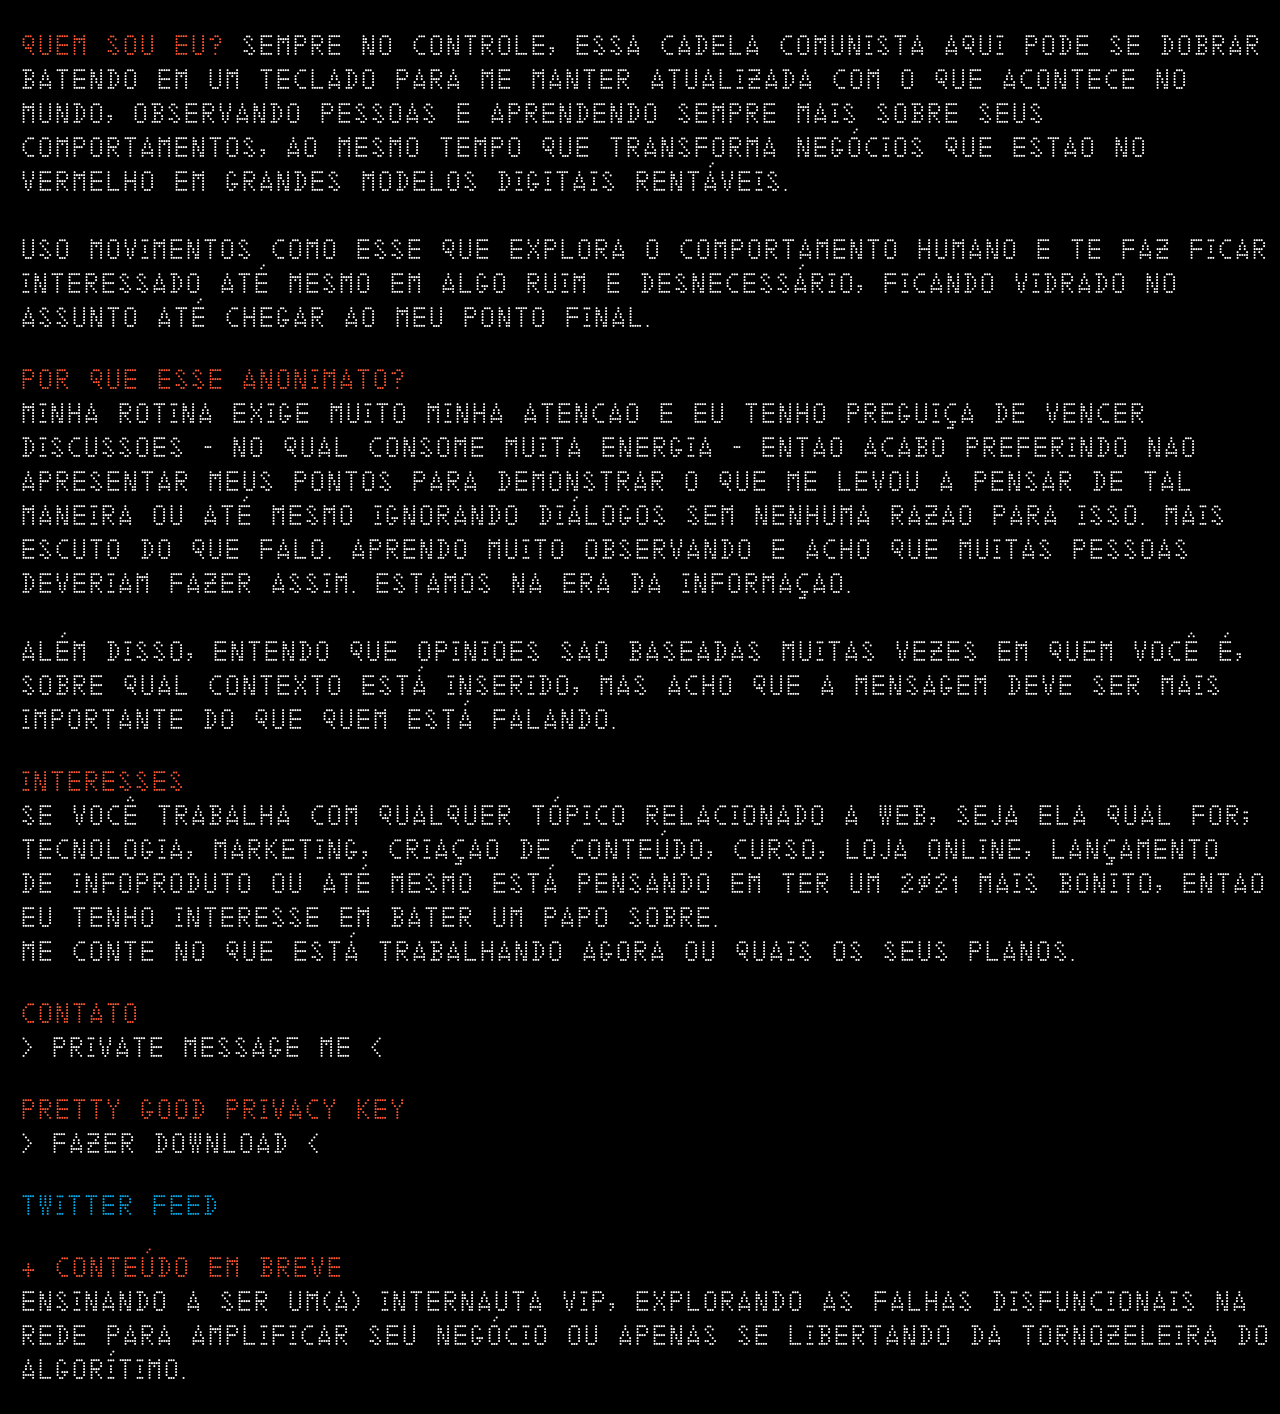
<file: index.html>
<!DOCTYPE html PUBLIC "-//W3C//DTD XHTML 1.0 Transitional//EN" "http://www.w3.org/TR/xhtml1/DTD/xhtml1-transitional.dtd">
<html xmlns="http://www.w3.org/1999/xhtml">
<head>
<meta http-equiv="Content-Type" content="text/html; charset=UTF-8" />
<title>CIDADÃO NÃO. INTERNAUTA! Internauta VIP.</title>
<style type="text/css">



html {
		background: #000;
}

@font-face {
  font-family: 'LincolnMITRE-LM5x7';
  src: url('LincolnMITRE-LM5x7.otf') format('opentype');
}

body {
	font: 100% 'LincolnMITRE-LM5x7', Verdana, Arial, Helvetica, sans-serif;
	background: #000;
	margin: 0; /* it's good practice to zero the margin and padding of the body element to account for differing browser defaults */
	margin-right: 10px;
	text-align: center; /* this centers the container in IE 5* browsers. The text is then set to the left aligned default in the #container selector */
	color: #000000;
	text-decoration: none;
	font-style: normal;
	font-variant: normal;
	margin-left: 20px;
	margin-top: 10px;
	background-image: url();
	background-color: #000;
	background-repeat: no-repeat;
}

.thrColLiq #container {
  width: 90%;  /* this will create a container 80% of the browser width */
  background: #FFFFFF;
  margin: 0 auto; /* the auto margins (in conjunction with a width) center the page */
  border: 0px solid #000000;
  text-align: left; /* this overrides the text-align: center on the body element. */
}
/* Tips for sidebars:
1. Since we are working in percentages, it's best not to use side padding on the sidebars. It will be added to the width for standards compliant browsers creating an unknown actual width.
2. Space between the side of the div and the elements within it can be created by placing a left and right margin on those elements as seen in the ".thrColLiq #sidebar1 p" rule.
3. Since Explorer calculates widths after the parent element is rendered, you may occasionally run into unexplained bugs with percentage-based columns. If you need more predictable results, you may choose to change to pixel sized columns.
*/
.thrColLiq #sidebar1 {
	float: left; /* this element must precede in the source order any element you would like it be positioned next to */
	width: 100%; /* the background color will be displayed for the length of the content in the column, but no further */
	padding: 1px 0; /* top and bottom padding create visual space within this div  */
}
.thrColLiq #sidebar1 p, .thrColLiq #sidebar1 h3, .thrColLiq #sidebar2 p, .thrColLiq #sidebar2 h3 {
  margin-left: 5px; /* the left and right margin should be given to every element that will be placed in the side columns */
  margin-right: 5px;
}
/* Tips for mainContent:
1. the space between the mainContent and sidebars is created with the left and right margins on the mainContent div.
2. to avoid float drop at a supported minimum 800 x 600 resolution, elements within the mainContent div should be 300px or smaller (this includes images).
3. in the Internet Explorer Conditional Comment below, the zoom property is used to give the mainContent "hasLayout." This avoids several IE-specific bugs.
*/
.thrColLiq #mainContent {
  margin: 0 24% 0 23.5%; /* the right and left margins on this div element creates the two outer columns on the sides of the page. No matter how much content the sidebar divs contain, the column space will remain. You can remove this margin if you want the #mainContent div's text to fill the sidebar spaces when the content in each sidebar ends. */
}
/* Miscellaneous classes for reuse */
.fltrt { /* this class can be used to float an element right in your page. The floated element must precede the element it should be next to on the page. */
  float: right;
  margin-left: 4px;
}
.fltlft { /* this class can be used to float an element left in your page The floated element must precede the element it should be next to on the page. */
  float: left;
  margin-right: 4px;
}
.clearfloat { /* this class should be placed on a div or break element and should be the final element before the close of a container that should fully contain its child floats */
  clear: both;
  height: 0;
  font-size: 1px;
  line-height: 0px;
}
.style20 {	font-family: 'LincolnMITRE-LM5x7', Verdana, Arial, Helvetica, sans-serif;
	font-size: 28px;
}
.style24 {font-family: 'LincolnMITRE-LM5x7', "Courier New", Courier, monospace; font-size: 12px; font-style: normal; }
.style30 {color: #ffffff}
.style23 {
	color: #00aced;
	text-decoration: none;
	line-height: normal;
}
.style31 {
	color: #FFFFFF
}
.style33 {
  color: #FF5733;
}
.style231 {	color: #FFFFFF;
	text-decoration: none;
	font-family: 'LincolnMITRE-LM5x7', Verdana, Arial, Helvetica, sans-serif !important;
}
-->
</style><!--[if IE]>
<style type="text/css">
/* place css fixes for all versions of IE in this conditional comment */
.thrColLiq #sidebar2, .thrColLiq #sidebar1 { padding-top: 10px; }
.thrColLiq #mainContent { zoom: 1; padding-top: 5px; }
/* the above proprietary zoom property gives IE the hasLayout it needs to avoid several bugs */
</style>
<![endif]-->

<!-- Matomo -->
<script type="text/javascript">
  var _paq = window._paq = window._paq || [];
  /* tracker methods like "setCustomDimension" should be called before "trackPageView" */
  _paq.push(['trackPageView']);
  _paq.push(['enableLinkTracking']);
  (function() {
    var u="https://internautavip.matomo.cloud/";
    _paq.push(['setTrackerUrl', u+'matomo.php']);
    _paq.push(['setSiteId', '1']);
    var d=document, g=d.createElement('script'), s=d.getElementsByTagName('script')[0];
    g.type='text/javascript'; g.async=true; g.src='//cdn.matomo.cloud/internautavip.matomo.cloud/matomo.js'; s.parentNode.insertBefore(g,s);
  })();
</script>
<!-- End Matomo Code -->


</head>

<body class="thrColLiq">
<p align="left" class="style20 style30"><span class="style33">quem sou eu?</span> Sempre no controle, essa cadela comunista aqui pode se dobrar batendo em um teclado para me manter atualizada com o que acontece no mundo, observando pessoas e aprendendo sempre mais sobre seus comportamentos, ao mesmo tempo que
transforma negócios que estao no vermelho em grandes modelos digitais rentáveis. <br>
<br> Uso movimentos como esse que explora o comportamento humano e te faz ficar interessado até mesmo em algo ruim e desnecessário, ficando vidrado no assunto até chegar ao meu ponto final.</p>

	<p align="left" class="style20 style30"><span class="style33">Por que esse anonimato?</span><br />
	  Minha rotina exige muito minha atencao e eu tenho preguiça de vencer discussoes - no qual consome muita energia - entao acabo preferindo nao apresentar meus pontos para demonstrar o que me levou a pensar de tal maneira ou até mesmo ignorando diálogos sem nenhuma razao para isso. Mais escuto do que falo. Aprendo muito observando e acho que muitas pessoas deveriam fazer assim. Estamos na era da informaçao.<br>
	<br> Além disso, entendo que opinioes sao baseadas muitas vezes em quem você é, sobre qual contexto está inserido, mas acho que a mensagem deve ser mais importante do que quem está falando. </p>

	<p align="left" class="style20 style30"><span class="style33">Interesses</span><br />
		se você trabalha com qualquer tópico relacionado a web, seja ela qual for; tecnologia, marketing, criaçao de conteúdo, curso, loja online, lançamento de infoproduto ou até mesmo está pensando em ter um 2021 mais bonito, entao eu tenho interesse em bater um papo sobre.
	<br> Me conte no que está trabalhando agora ou quais os seus planos.

<p align="left" class="style20 style30"><span class="style33">contato</span><br />
	<a
	  href="#" style="text-decoration: none; color: inherit;"
	  data-contact="aW50ZXJuYXV0YS52aXBAcG0ubWUK"
	  data-subj="ZnJvbSBUV0lUVEVSCg=="
	  onfocus="this.href = 'mailto:' + atob(this.dataset.contact) + '?subject=' + atob(this.dataset.subj || '')"
	  >
	  > private message me <
	</a></p>

<p align="left" class="style20 style30"><span class="style33">Pretty Good Privacy Key</span> <br />
  <a href="pgp-vip.asc" style="text-decoration: none; color: inherit;" target="_blank">
		> fazer download <
  </a></p>
<p align="left" class="style20 style30"><span class="style31"><a href="https://twitter.com/internauta_vip" target="_blank" class="style23">twitter feed </a></span><br />
</p>
<p align="left" class="style20 style30"><span class="style33"><span class="style33">+</span> conteúdo em breve</span><br />

  ensinando a ser um(a) internauta vip, explorando as falhas disfuncionais na rede para amplificar seu negócio ou apenas se libertando da tornozeleira do algorítimo.</p>


</body>
</html>
</file>
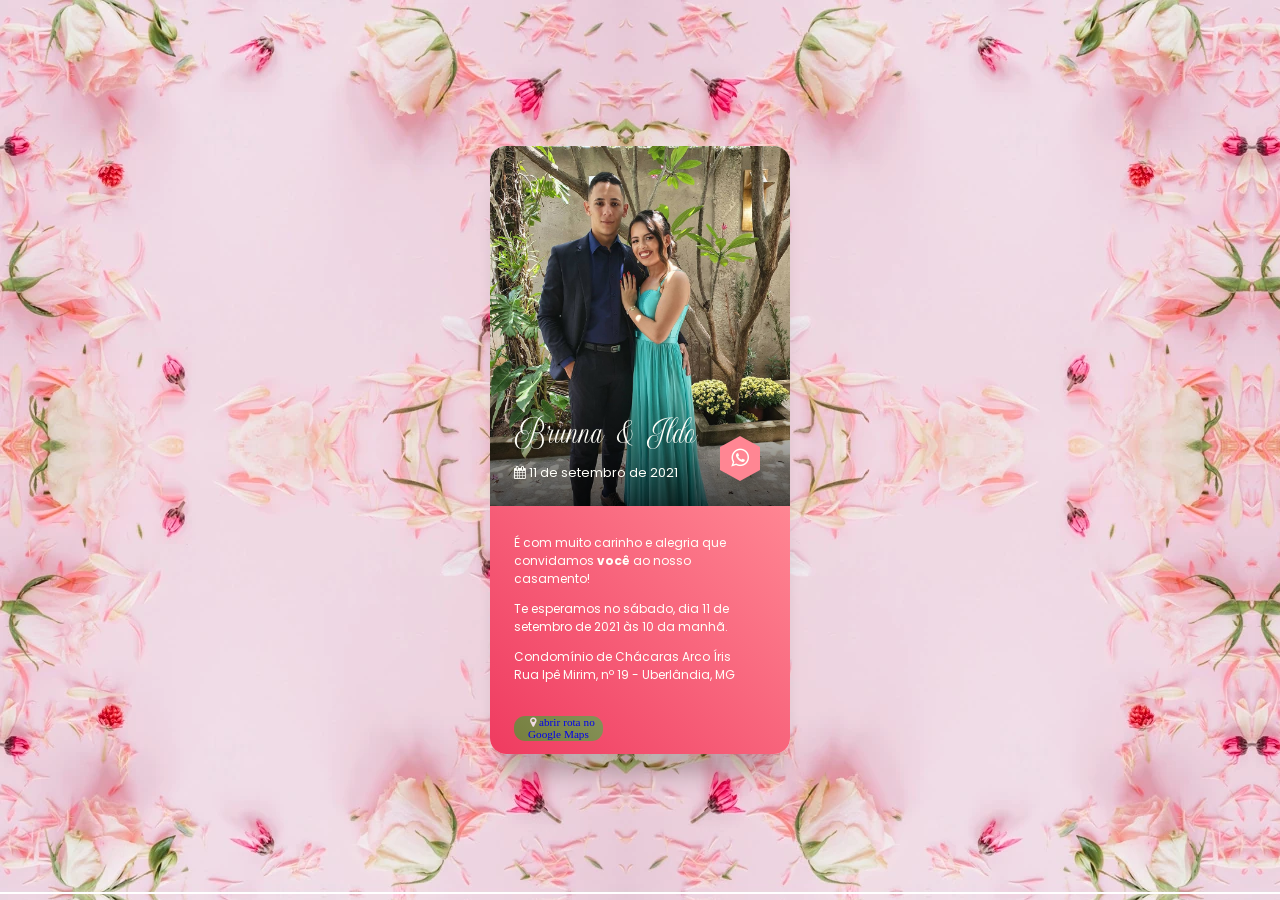
<file: brunnaildo/index.html>
<!DOCTYPE html>
<html lang="en" >
<head>
  <meta charset="UTF-8">
  <title>Brunna & Ildo</title>
  <link rel="stylesheet" href="./style.css">

</head>
<body>
<!-- partial:index.partial.html -->
<!DOCTYPE html>
<html lang="en" >
<meta name="viewport" content="width=device-width, initial-scale=1">

<head>
  <meta property="og:title" content="Brunna & Ildo" />
<meta property="og:type" content="VCard" />
<meta property="og:image" content="ss.webp" />
  <meta charset="UTF-8">
  <title>Brunna & Ildo</title>
  <link href="https://stackpath.bootstrapcdn.com/font-awesome/4.7.0/css/font-awesome.min.css" rel="stylesheet" integrity="sha384-wvfXpqpZZVQGK6TAh5PVlGOfQNHSoD2xbE+QkPxCAFlNEevoEH3Sl0sibVcOQVnN" crossorigin="anonymous">
      <link rel="stylesheet" href="./style.css" >

</head>
<body>
<div class="card">
  <div class="top">


    <div class="text">
      <div class="name-wrapper">
        <div class="name">Brunna & Ildo</div>
      </div>
      <div class="title" >
        <span class="fa fa-calendar"></span> 11 de setembro de 2021
      </div>
    </div>
    <button class="like">
      <div class="hexagon">
	<i onclick="window.location.href = 'https://wa.me/5534991770310?&text=Olá!%20Eu%20busco%20a%20seguinte%20informação%20sobre%20o%20casamento%20da%20Brunna%20e%20do%20Ildo:%20' ;" class="fa fa-whatsapp"></i> <!-- style="color:#25d366" -->
	</div>
    </button>
  </div>
  <div class="bottom">
    <div class="desc">
      <p>É com muito carinho e alegria que convidamos <b>você</b> ao nosso casamento!</p>
<p>Te esperamos no sábado, dia 11 de setembro de 2021 às 10 da manhã.
</p>
<p>Condomínio de Chácaras Arco Íris<br>
Rua Ipê Mirim, nº 19 - Uberlândia, MG
</p>
<!--<p><a href="https://maps.app.goo.gl/csXbLHZWt9hhYQz86" target="_blank" style="text-decoration: none;">Abrir no Google Maps</a></p>
</div> -->
<div class="buttons">
      <button >⠀
        <div class="fa fa-map-marker">
          <a href="https://maps.app.goo.gl/csXbLHZWt9hhYQz86" target="_blank" style="text-decoration: none;">abrir rota no <br>Google Maps⠀</a>
           </div>
      </button>
      <!-- <button >
        <div class="height" style="color:transparent">⠀⠀⠀⠀⠀⠀⠀⠀</div>
      </button>
      <button >
        <div class="height">⠀⠀⠀⠀⠀⠀⠀</div>
      </button> -->
    </div>
  </div>
</div>
</body>
</html>
</file>
<file: brunnaildo/style.css>
@import url("https://fonts.googleapis.com/css?family=Poppins:400,500");
@font-face {
  font-family: 'Grethania Script Reguler';
  src: url('font/Grethania Script Reguler.otf') format('opentype'), /* Modern Browsers */
       url('font/Grethania Script Reguler.ttf')  format('truetype'); /* Safari, Android, iOS */
}
* {
  box-sizing: border-box;
}
html,body{

  overflow: hidden;
}
body {
  height: 100vh;
  margin: 0;
  display: -ms-grid;
  display: grid;
  place-items: center;
  font: 400 16px/1.5 'Poppins', sans-serif, 'Rouge+Script';
  background-image: url(background.webp);
}

.card {
  max-width: 300px;
  margin: 2rem ;
  background-color: #fffff9;
  border-radius: 1rem;
  box-shadow: 0 30px 20px -10px rgba(0,0,0,.2);
}

.card button {
  border: none;
  cursor: pointer;
}

.card button:focus {
  outline: 0;
}

.card .top {
  position: relative;
  width: 300px;
  height: 360px;
  color: #fffff9;
  border-radius: 1rem 1rem 0 0;
  background: url("foto.jpg") no-repeat center top;
  transition: background-size 1.5s ease-in-out;
  background-size: 110%;
}
.card .top:hover {
background-size: 100%;


}

.card .top::after {
  content: '';
  position: absolute;
  bottom: 0;
  left: 0;
  width: 100%;
  height: 33%;
  background: linear-gradient(transparent, rgba(0,0,0,.7));
}

.card .top .social-buttons {
  float: left;
  position: absolute;
  top: 0;
  padding: 1.5rem;
  padding-top: 0.6rem;
  padding-left: 0.9rem;
}

.card .top .social-buttons.right {
  float: right;
  top: 0;
  right: 0;
  padding: 1.5rem;
  padding-top: 0.6rem;
  padding-right: 0.9rem;

}

.card .top .social-buttons button {
  background-color: transparent;
}

.card .top .social-buttons button i {
  font-size: 1rem;
  color: #b1be83;}

.card .top .social-buttons button:hover i {

  color: #fffff9;
  transform: scale(1.5);

}

.card .top button.like {
  z-index: 1;
  position: absolute;
  bottom: 1.5rem;
  right: 1.5rem;
  background-color: transparent;
}

.card .top button.like i {
  font-size: 1.3rem;
  color: #fffff9;
}

.card .top .text {
  position: absolute;
  bottom: 1.5rem;
  left: 1.5rem;
  z-index: 1;
}

.card .top .text .name-wrapper {
  display: flex;
  justify-content: center;
  align-items: center;
  margin-botttom: .25rem;
}

.card .top .text .name-wrapper i {
  font-size: 1rem;
  margin-left: .6rem;
  color: green;
  background-color: transparent;
}

.card .top .text .name-wrapper i:hover{
  transform: scale(1.5);
  color: #fffff9;
}
.card .top .text .name-wrapper .name {
  font-family: 'Grethania Script Reguler';
  font-weight: 500;
  font-size: 2.2rem;
}

.card .top .text .title {
  font-size: .8rem;
}

.card .bottom {
  padding: 1rem 1.5rem 0.8rem;
  background-color: #ff8693;
  background: linear-gradient(45deg, #ef3b60, #ff8693);
  border-radius: 0 0 1rem 1rem;
}

.card .bottom .desc {
  font-size: 12px;
  color: #fffff9;
}

.card .bottom .buttons {
  display: flex;
  margin-top: 2rem;
}

.card .bottom .buttons button {
  display: flex;
  justify-content: center;
  align-items: center;
  margin-right: .5rem;
  color: #f0dbe4; /* fonte rosa-branca do botao */
  font-size: .7rem;
  /*background-color: #767f3f;  botao verde */
  background: linear-gradient(45deg, #767f3f, #859157);
  border-radius: 1em;
}

.height{
  color: #fffff9;

}

.card .bottom .buttons button i {

  font-size: 1rem;
}

.card .bottom .buttons button:hover {
  filter: brightness(110%);
}

.hexagon {
  position: relative;
  display: flex;
  justify-content: center;
  align-items: center;
  width: 40px;
  height: 23px;
  margin: 11px 0;
  box-shadow: 0 15px 15px -2px rgba(0,0,0,.2);
  background-color: #ff8693;
  font-weight: 900;
  color: #fffff9;
}

.hexagon::before,
.hexagon::after {
  content: '';
  position: absolute;
  width: 0;
  border-left: 20px solid transparent;
  border-right: 20px solid transparent;
}

.hexagon::before {
  bottom: 100%;
  border-bottom: 11px solid #ff8693;
}

.hexagon::after {
  top: 100%;
  border-top: 11px solid #ff8693;
}

.hexagon:hover {
  box-shadow: 0 15px 15px -5px rgba(0,0,0,.2);
  transform: translateY(-10px) scale(1.1);
  filter: brightness(110%);
}

a:visited {
  color: #f0dbe4;
}
</file>
